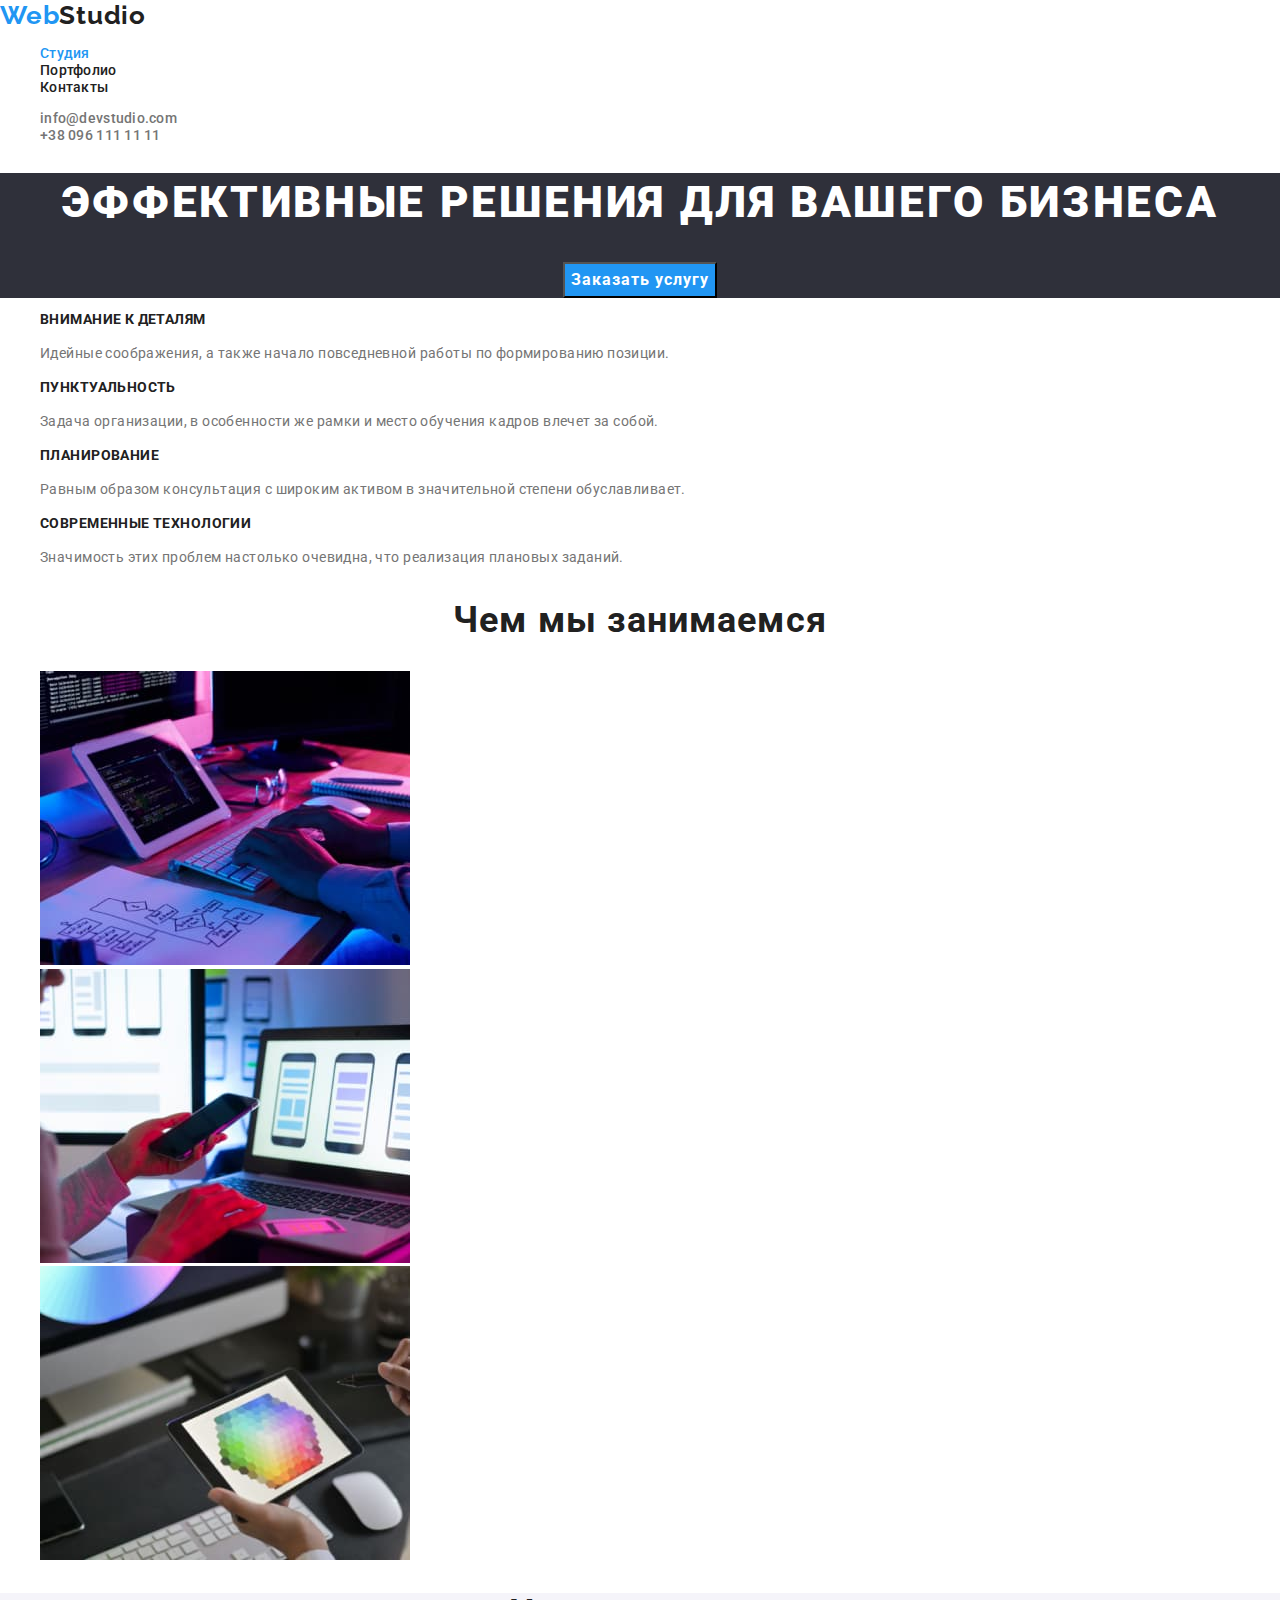
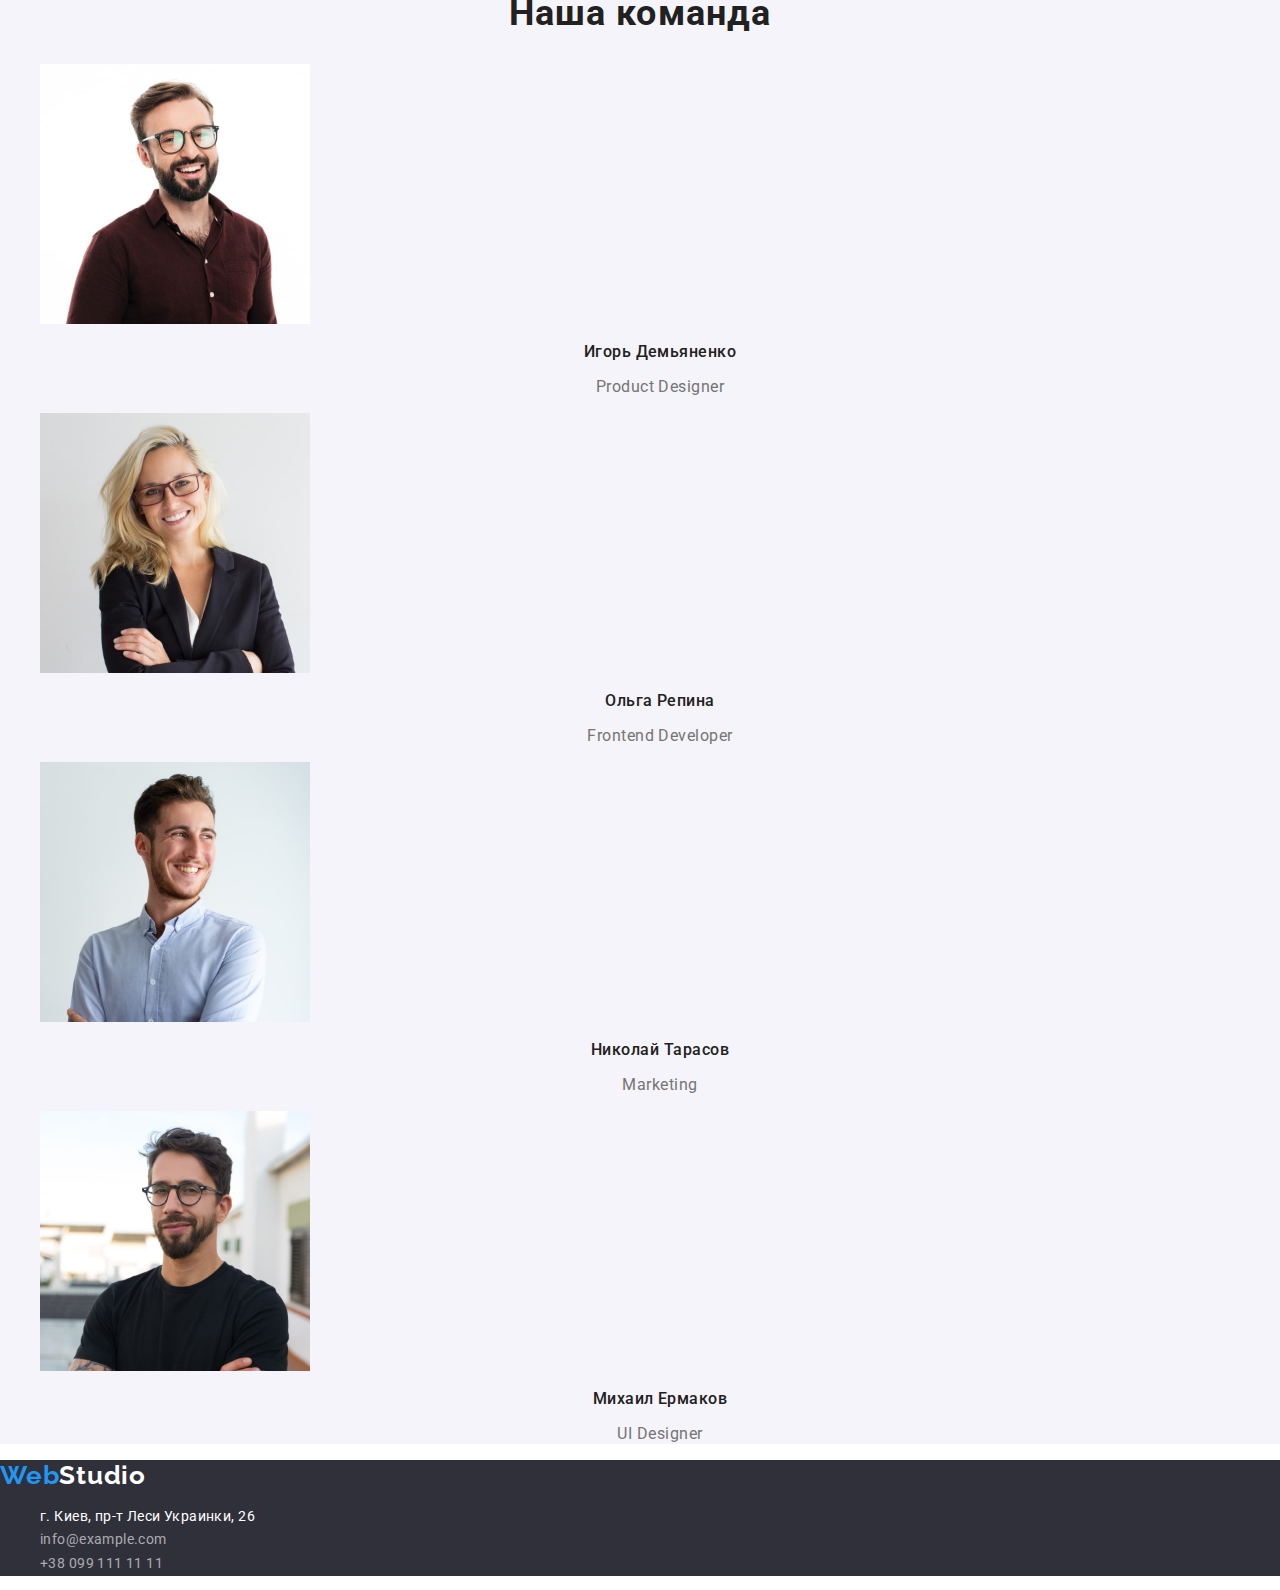
<file: index.html>
<!DOCTYPE html>
<html lang="ru">
  <head>
    <meta charset="UTF-8" />
    <meta http-equiv="X-UA-Compatible" content="IE=edge" />
    <meta name="viewport" content="width=device-width, initial-scale=1.0" />
    <title>WebStudio - еффективные решения для вашего бизнеса</title>
    <link
      rel="stylesheet"
      href="https://cdnjs.cloudflare.com/ajax/libs/modern-normalize/1.1.0/modern-normalize.css"
      integrity="sha512-Y0MM+V6ymRKN2zStTqzQ227DWhhp4Mzdo6gnlRnuaNCbc+YN/ZH0sBCLTM4M0oSy9c9VKiCvd4Jk44aCLrNS5Q=="
      crossorigin="anonymous"
      referrerpolicy="no-referrer"
    />
    <link rel="preconnect" href="https://fonts.gstatic.com" />
    <link
      href="https://fonts.googleapis.com/css2?family=Raleway:wght@700&family=Roboto:wght@400;500;700;900&display=swap"
      rel="stylesheet"
    />
    <link rel="stylesheet" href="./css/styles.css" />
  </head>

  <body>
    <!--HEADER-->
    <header class="header">
      <nav class="navigation">
        <a class="logo" href="./">
          <span class="logo-icon-color" lang="en">Web</span>Studio</a
        >
        <ul class="menu">
          <li class="menu-item">
            <a class="menu-link current" href="./">Студия</a>
          </li>
          <li class="menu-item">
            <a class="menu-link" href="./portfolio.html">Портфолио</a>
          </li>
          <li class="menu-item">
            <a class="menu-link" href="">Контакты</a>
          </li>
        </ul>
      </nav>
      <ul class="info-list">
        <li class="info-point">
          <a class="mail-link" href="mailto:info@devstudio.com"
            >info@devstudio.com</a
          >
        </li>
        <li class="info-point">
          <a class="tel-link" href="tel:+380961111111">+38 096 111 11 11</a>
        </li>
      </ul>
    </header>

    <main>
      <!--HERO-->
      <section class="hero-section">
        <h1 class="hero-header">Эффективные решения для вашего бизнеса</h1>
        <button class="hero-button" type="button">Заказать услугу</button>
      </section>

      <!--OUR QUALITIES-->
      <section class="qualities">
        <h2 hidden>Наши качества</h2>
        <ul class="qualities-list">
          <li class="qualities-point">
            <h3 class="qualities-name">Внимание к деталям</h3>
            <p class="qualities-description">
              Идейные соображения, а также начало повседневной работы по
              формированию позиции.
            </p>
          </li>
          <li class="qualities-point">
            <h3 class="qualities-name">Пунктуальность</h3>
            <p class="qualities-description">
              Задача организации, в особенности же рамки и место обучения кадров
              влечет за собой.
            </p>
          </li>
          <li class="qualities-point">
            <h3 class="qualities-name">Планирование</h3>
            <p class="qualities-description">
              Равным образом консультация с широким активом в значительной
              степени обуславливает.
            </p>
          </li>
          <li class="qualities-point">
            <h3 class="qualities-name">Современные технологии</h3>
            <p class="qualities-description">
              Значимость этих проблем настолько очевидна, что реализация
              плановых заданий.
            </p>
          </li>
        </ul>
      </section>

      <!--OUR-TASKS-->
      <section class="tasks">
        <h2 class="tasks-header">Чем мы занимаемся</h2>
        <ul class="tasks-list">
          <li class="tasks-point">
            <img
              src="./images/tasks/wrighting-code.jpg"
              alt="разработчик пишет код"
              width="370"
              height="294"
            />
          </li>
          <li class="tasks-point">
            <img
              src="./images/tasks/testing.jpg"
              alt="сотрудник тестирует приложение"
              width="370"
              height="294"
            />
          </li>
          <li class="tasks-point">
            <img
              src="./images/tasks/making-design.jpg"
              alt="сотрудник разрабатывает дизайн"
              width="370"
              height="294"
            />
          </li>
        </ul>
      </section>

      <!--TEAM-->
      <section class="team">
        <h2 class="team-header">Наша команда</h2>
        <ul class="team-list">
          <li class="team-point">
            <img
              src="./images/staff/ihor-demyanenko.jpg"
              alt="игорь демьяненко"
              width="270"
              height="260"
            />
            <h3 class="team-member">Игорь Демьяненко</h3>
            <p class="member-description" lang="en">Product Designer</p>
          </li>
          <li class="team-point">
            <img
              src="./images/staff/olha-repina.jpg"
              alt="ольга репина"
              width="270"
              height="260"
            />
            <h3 class="team-member">Ольга Репина</h3>
            <p class="member-description" lang="en">Frontend Developer</p>
          </li>
          <li class="team-point">
            <img
              src="./images/staff/nicolay-tarasov.jpg"
              alt="николай тарасов"
              width="270"
              height="260"
            />
            <h3 class="team-member">Николай Тарасов</h3>
            <p class="member-description" lang="en">Marketing</p>
          </li>
          <li class="team-point">
            <img
              src="./images/staff/mikhail-ermakov.jpg"
              alt="михаил ермаков"
              width="270"
              height="260"
            />
            <h3 class="team-member">Михаил Ермаков</h3>
            <p class="member-description" lang="en">UI Designer</p>
          </li>
        </ul>
      </section>
    </main>
    <!--FOOTER-->
    <footer class="footer">
      <a class="logo" href="./"
        ><span class="logo-icon-color" lang="en">Web</span
        ><span class="logo-icon-right" lang="en">Studio</span></a
      >
      <address class="adress">
        <ul class="adress-list">
          <li class="footer-location">
            <a
              class="location-link"
              href="https://goo.gl/maps/LH7wRKLAsP6Fqup57"
              target="_blank"
              rel="noopener, noreferrer"
              >г. Киев, пр-т Леси Украинки, 26</a
            >
          </li>
          <li>
            <a class="footer-mail" href="mailto:info@example.com"
              >info@example.com</a
            >
          </li>
          <li>
            <a class="footer-tel" href="tel:+380991111111">+38 099 111 11 11</a>
          </li>
        </ul>
      </address>
    </footer>
  </body>
</html>
</file>
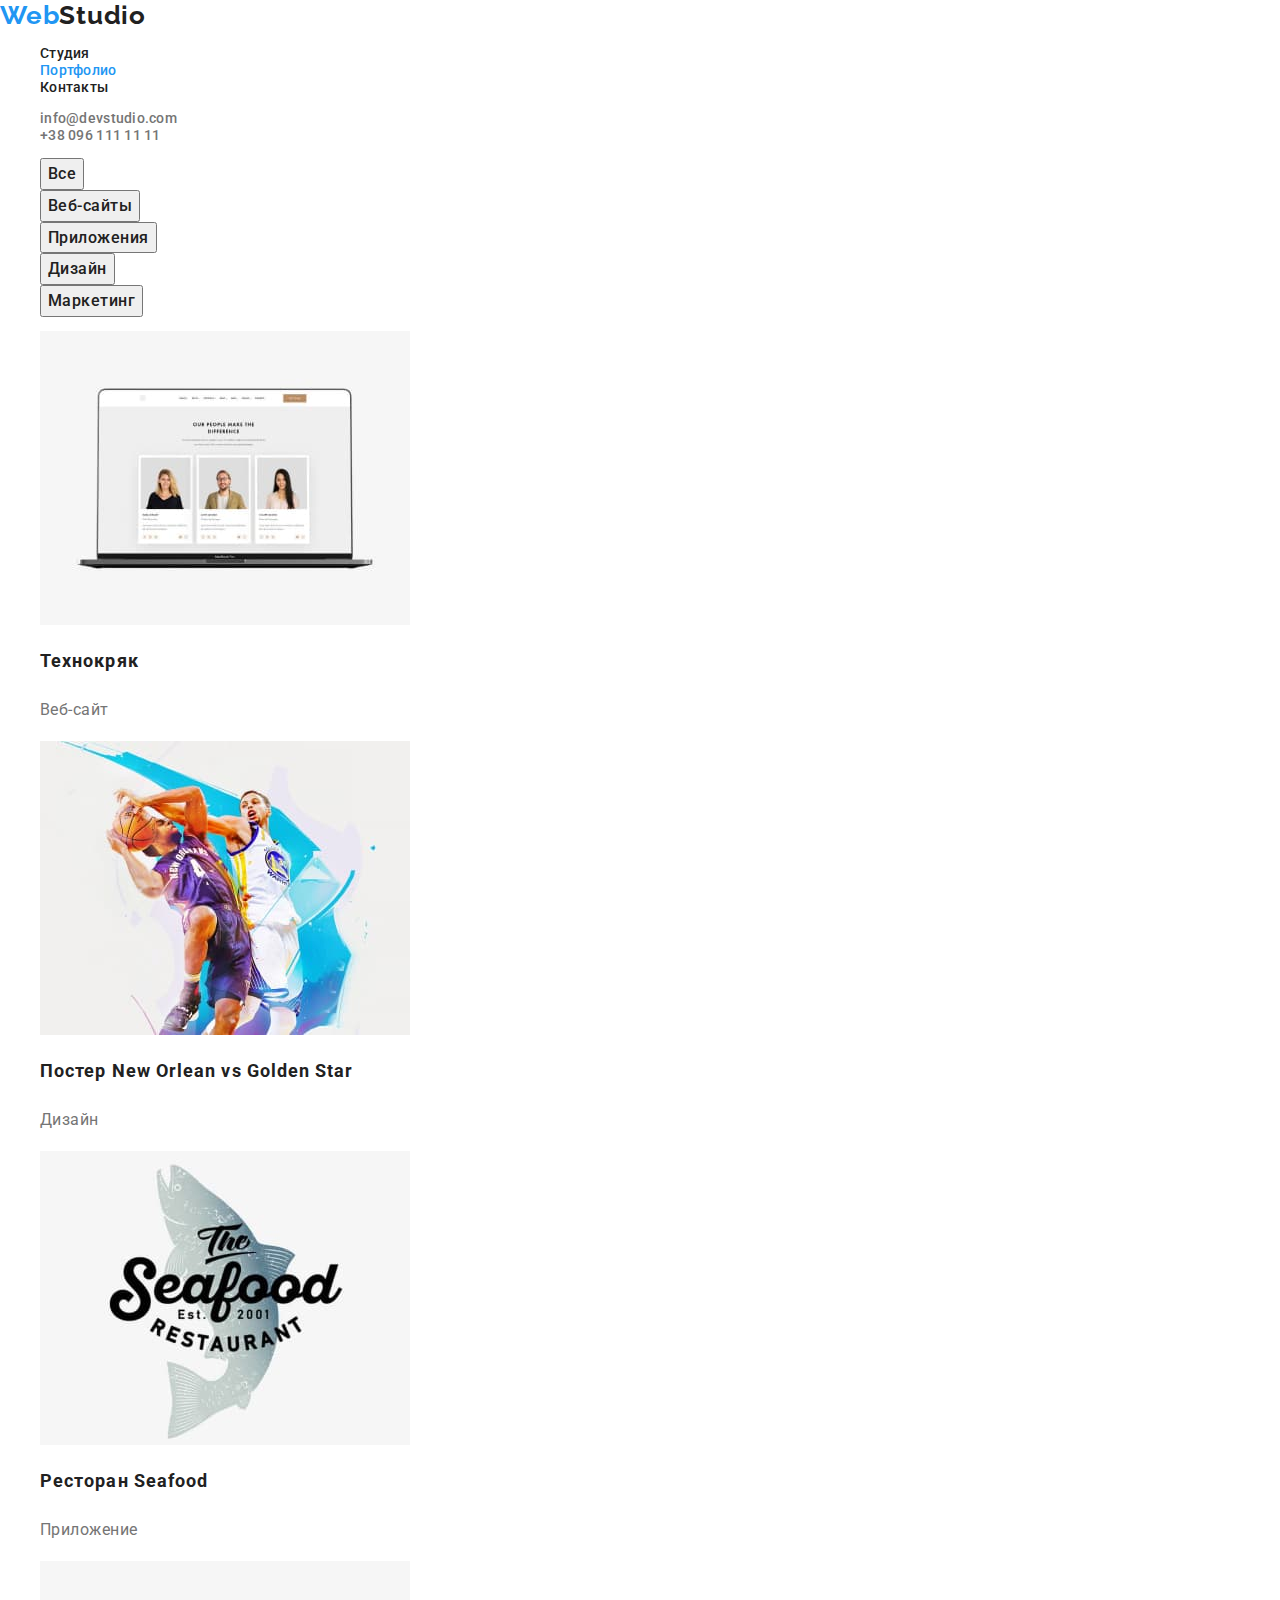
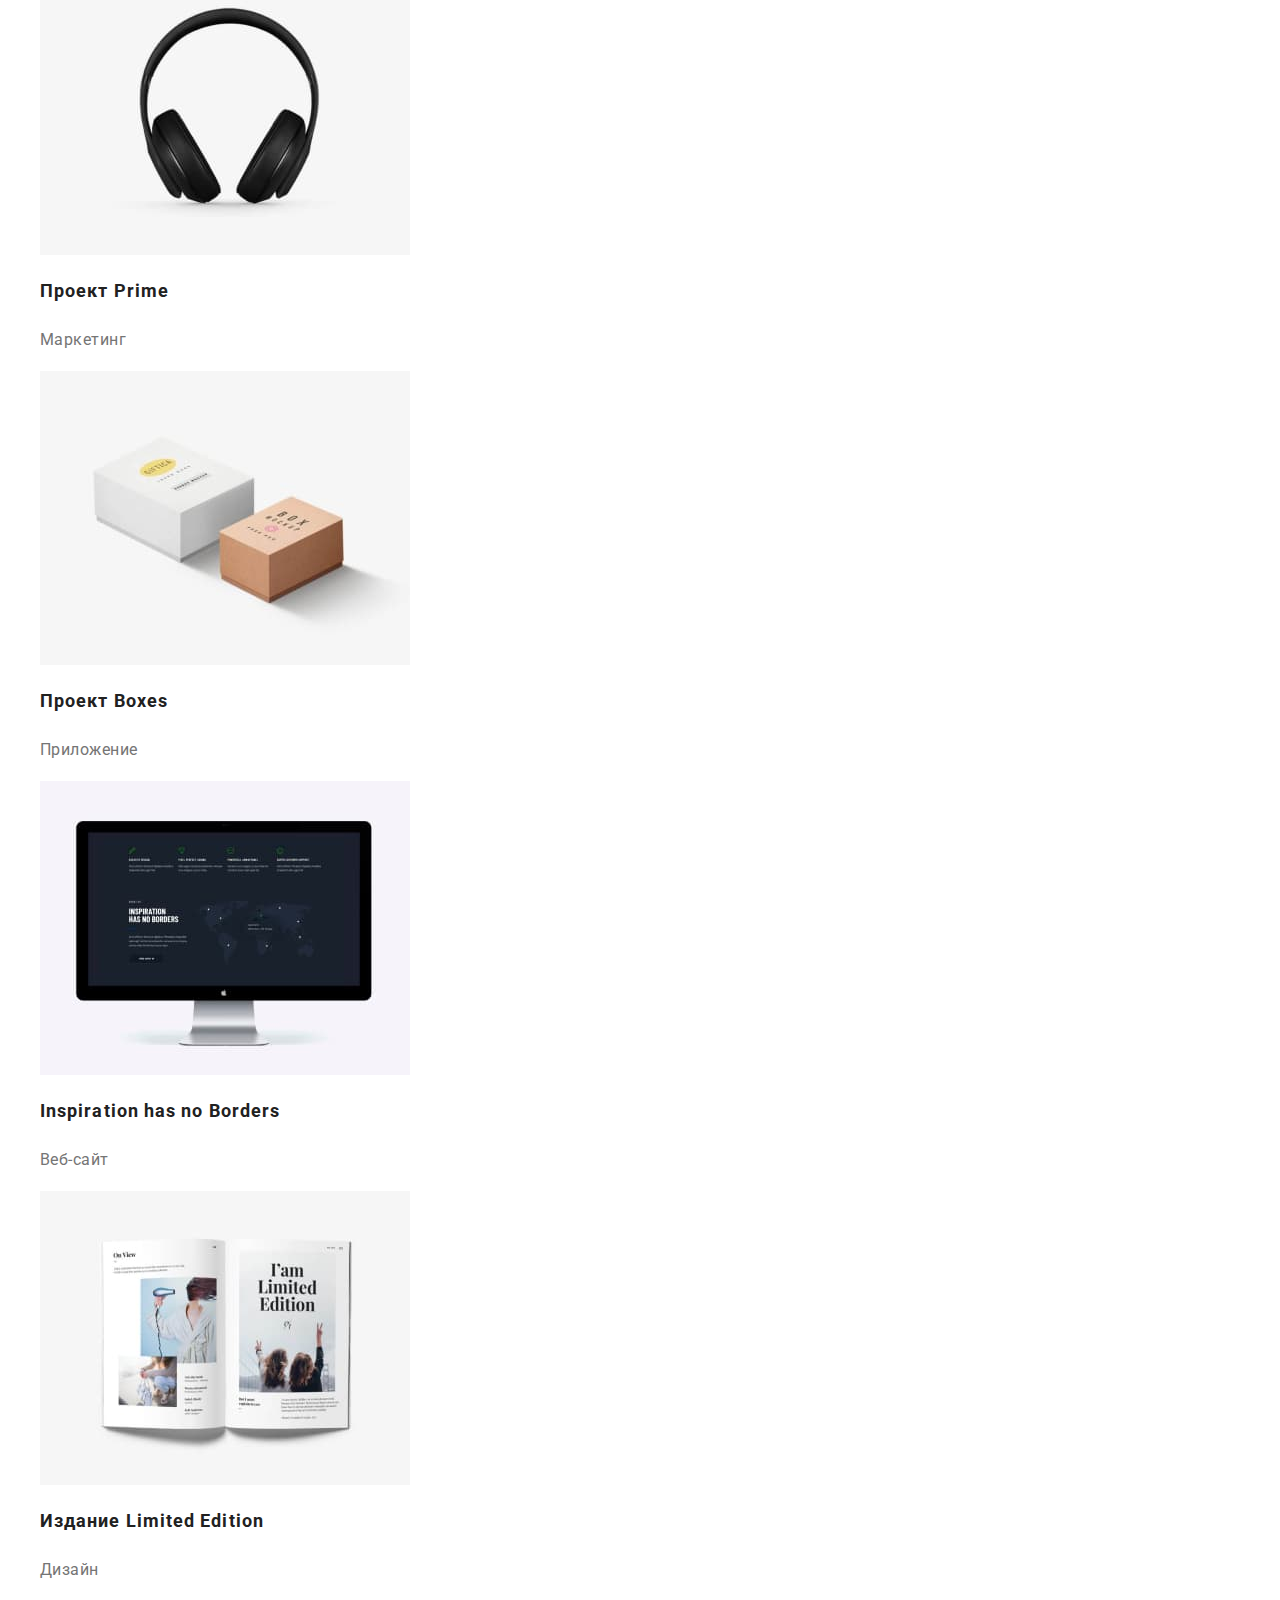
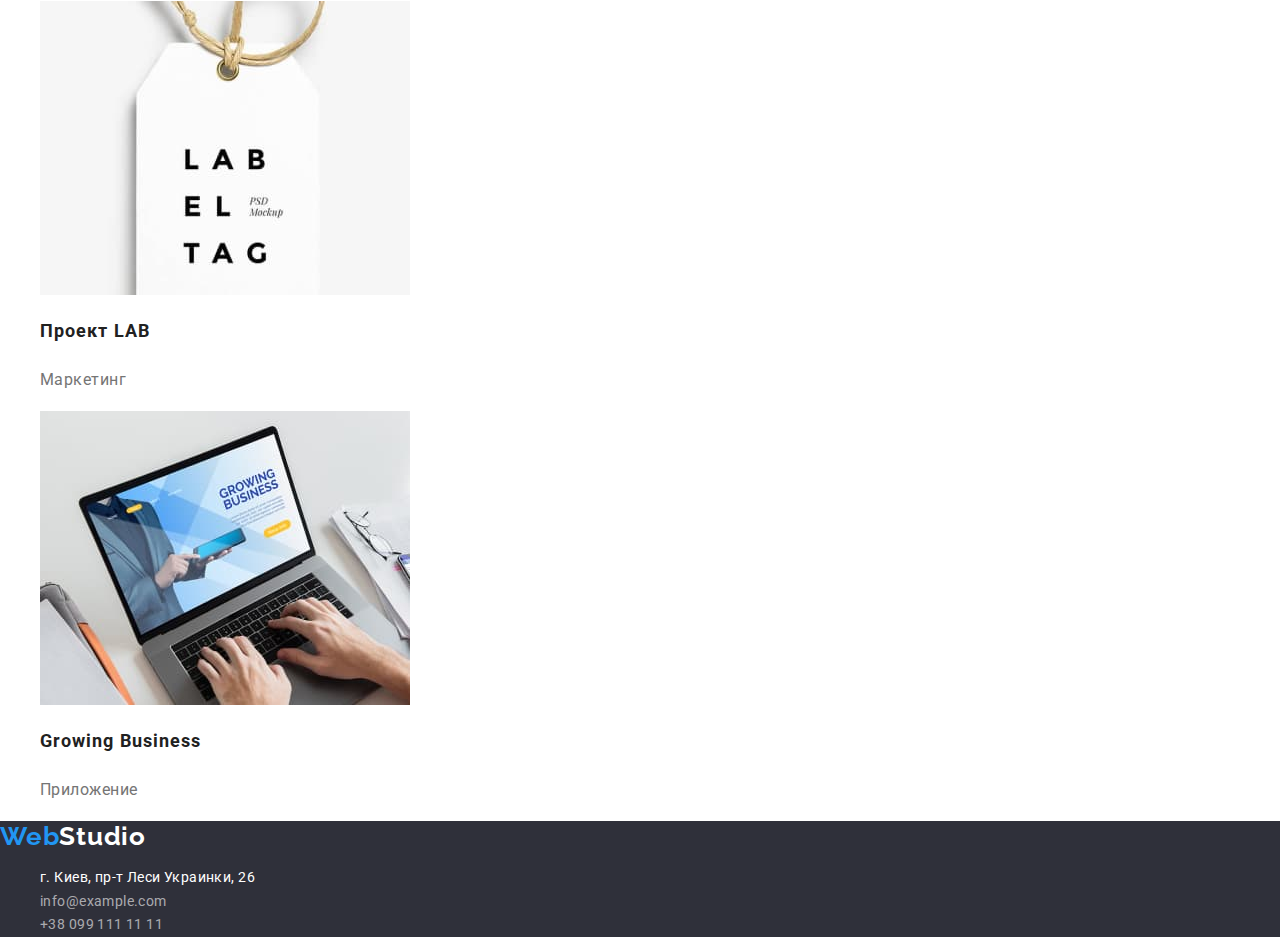
<file: portfolio.html>
<!DOCTYPE html>
<html lang="ru">
  <head>
    <meta charset="UTF-8" />
    <meta http-equiv="X-UA-Compatible" content="IE=edge" />
    <meta name="viewport" content="width=device-width, initial-scale=1.0" />
    <title>WebStudio - Portfolio</title>
    <link
      rel="stylesheet"
      href="https://cdnjs.cloudflare.com/ajax/libs/modern-normalize/1.1.0/modern-normalize.css"
      integrity="sha512-Y0MM+V6ymRKN2zStTqzQ227DWhhp4Mzdo6gnlRnuaNCbc+YN/ZH0sBCLTM4M0oSy9c9VKiCvd4Jk44aCLrNS5Q=="
      crossorigin="anonymous"
      referrerpolicy="no-referrer"
    />
    <link rel="preconnect" href="https://fonts.gstatic.com" />
    <link
      href="https://fonts.googleapis.com/css2?family=Raleway:wght@700&family=Roboto:wght@400;500;700;900&display=swap"
      rel="stylesheet"
    />
    <link rel="stylesheet" href="./css/styles.css" />
  </head>
  <body>
    <!--HEADER-->
    <header class="header">
      <nav class="navigation">
        <a class="logo" href="./">
          <span class="logo-icon-color" lang="en">Web</span>Studio</a
        >
        <ul class="menu">
          <li class="menu-item">
            <a class="menu-link" href="./">Студия</a>
          </li>
          <li class="menu-item">
            <a class="menu-link current" href="./portfolio.html">Портфолио</a>
          </li>
          <li class="menu-item">
            <a class="menu-link" href="">Контакты</a>
          </li>
        </ul>
      </nav>
      <ul class="info-list">
        <li class="info-point">
          <a class="mail-link" href="mailto:info@devstudio.com"
            >info@devstudio.com</a
          >
        </li>
        <li class="info-point">
          <a class="tel-link" href="tel:+380961111111">+38 096 111 11 11</a>
        </li>
      </ul>
    </header>
    <main>
      <h1 hidden>Галерея проектов</h1>

      <!-- КНОПКИ ФИЛЬТРА ПРОЕКТОВ ПОРТФОЛИО-->

      <ul class="filter-list">
        <li class="filter-point">
          <button class="filter-button" type="button">Все</button>
        </li>
        <li class="filter-point">
          <button class="filter-button" type="button">Веб-сайты</button>
        </li>
        <li class="filter-point">
          <button class="filter-button" type="button">Приложения</button>
        </li>
        <li class="filter-point">
          <button class="filter-button" type="button">Дизайн</button>
        </li>
        <li class="filter-point">
          <button class="filter-button" type="button">Маркетинг</button>
        </li>
      </ul>

      <!--СПИСОК ПРОЕКТОВ ПОРТФОЛИО-->

      <ul class="portfolio-list">
        <li class="portfolio-point">
          <a href="">
            <img
              src="./images/portfolio/project-technokryak.jpg"
              alt="проэкт технокряк"
              width="370"
              height="294"
            />
            <h2 class="portfolio-project">Технокряк</h2>
            <p class="project-description">Веб-сайт</p>
          </a>
        </li>
        <li class="portfolio-point">
          <a href="">
            <img
              src="./images/portfolio/new-orleans-and-golden-star.jpg"
              alt="проэкт постера"
              width="370"
              height="294"
            />
            <h2 class="portfolio-project">Постер New Orlean vs Golden Star</h2>
            <p class="project-description">Дизайн</p>
          </a>
        </li>
        <li class="portfolio-point">
          <a href="">
            <img
              src="./images/portfolio/seafood-restaurant.jpg"
              alt="рыбный ресторан"
              width="370"
              height="294"
            />
            <h2 class="portfolio-project">Ресторан Seafood</h2>
            <p class="project-description">Приложение</p>
          </a>
        </li>
        <li class="portfolio-point">
          <a href="">
            <img
              src="./images/portfolio/project-prime.jpg"
              alt="маркетинговый проект"
              width="370"
              height="294"
            />
            <h2 class="portfolio-project">Проект Prime</h2>
            <p class="project-description">Маркетинг</p>
          </a>
        </li>
        <li class="portfolio-point">
          <a href="">
            <img
              src="./images/portfolio/project-boxes.jpg"
              alt="проект Boxes"
              width="370"
              height="294"
            />
            <h2 class="portfolio-project">Проект Boxes</h2>
            <p class="project-description">Приложение</p>
          </a>
        </li>
        <li class="portfolio-point">
          <a href="">
            <img
              src="./images/portfolio/project-nspiration-has-no-borders.jpg"
              alt="веб-сайт"
              width="370"
              height="294"
            />
            <h2 class="portfolio-project">Inspiration has no Borders</h2>
            <p class="project-description">Веб-сайт</p>
          </a>
        </li>
        <li class="portfolio-point">
          <a href="">
            <img
              src="./images/portfolio/project-limited-edition.jpg"
              alt="проект дизайна журнала"
              width="370"
              height="294"
            />
            <h2 class="portfolio-project">Издание Limited Edition</h2>
            <p class="project-description">Дизайн</p>
          </a>
        </li>
        <li class="portfolio-point">
          <a href="">
            <img
              src="./images/portfolio/project-lab.jpg"
              alt="проект LAB"
              width="370"
              height="294"
            />
            <h2 class="portfolio-project">Проект LAB</h2>
            <p class="project-description">Маркетинг</p>
          </a>
        </li>
        <li class="portfolio-point">
          <a href="">
            <img
              src="./images/portfolio/project-growing-business.jpg"
              alt="приложение"
              width="370"
              height="294"
            />
            <h2 class="portfolio-project">Growing Business</h2>
            <p class="project-description">Приложение</p>
          </a>
        </li>
      </ul>
    </main>

    <!--FOOTER-->
    <footer class="footer">
      <a class="logo" href="./"
        ><span class="logo-icon-color" lang="en">Web</span
        ><span class="logo-icon-right" lang="en">Studio</span></a
      >
      <address class="adress">
        <ul class="adress-list">
          <li class="footer-location">
            <a
              class="location-link"
              href="https://goo.gl/maps/LH7wRKLAsP6Fqup57"
              target="_blank"
              rel="noopener, noreferrer"
              >г. Киев, пр-т Леси Украинки, 26</a
            >
          </li>
          <li>
            <a class="footer-mail" href="mailto:info@example.com"
              >info@example.com</a
            >
          </li>
          <li>
            <a class="footer-tel" href="tel:+380991111111">+38 099 111 11 11</a>
          </li>
        </ul>
      </address>
    </footer>
  </body>
</html>
</file>
<file: css/styles.css>
:root {
  --main-font: "Roboto", sans-serif;
  --secondary-font: "Raleway", sans-serif;
  --logo-icon-color-left: #2196f3;
  --logo-icon-color-right: #ffffff;
  --accent-color: #2196f3;
  --footer-accent-color: #ffffff;
  --font-weight-main: 500;
  --font-weight-secondary: bold;
  --font-weight-p: 400;
  --font-weight-member: 500;

  --main-font-color: #212121;
  --header-info-color: #757575;
  --hero-background-color: #2f303a;
  --hero-header-color: #ffffff;
  --hero-btn-color: #ffffff;
  --hero-btn-back-color: #2196f3;
  --description-color: #757575;
  --team-back-color: #f5f4fa;
  --footer-back-color: #2f303a;
  --location-link-color: #ffffff;
  --filter-accent-background-color: #2196f3;
  --filter-accent-font-color: #ffffff;
  --footer-main-color: rgba(255, 255, 255, 0.6);
}

body {
  font-family: var(--main-font);
  font-weight: var(--font-weight-main);
  font-size: 14px;
  color: var(--main-font-color);
}

a {
  text-decoration: none;
  font-style: normal;
  color: var(--main-font-color);
}

li {
  list-style-type: none;
}

/* INDEX.HTML */
/* HEADER */

.logo {
  font-family: var(--secondary-font);
  font-family: Raleway;
  font-weight: var(--font-weight-secondary);
  font-size: 26px;
  line-height: 1.19;
  letter-spacing: 0.03em;
  color: var(--main-font-color);
  text-decoration: none;
}

.logo-icon-color {
  color: var(--logo-icon-color-left);
}

.menu-link {
  line-height: 1.14;
  letter-spacing: 0.02em;
  color: #212121;
}

.menu-link.current {
  color: var(--accent-color);
}

.menu-link:hover,
.menu-link:focus {
  color: var(--accent-color);
}

.mail-link {
  line-height: 1.14;
  letter-spacing: 0.02em;
  color: var(--header-info-color);
}
.tel-link {
  line-height: 1.14;
  letter-spacing: 0.02em;
  color: var(--header-info-color);
}
.mail-link:hover,
.tel-link:hover {
  color: var(--accent-color);
}
.mail-link:focus,
.tel-link:focus {
  color: var(--accent-color);
}
/* HEADER END */

/* HERO */
.hero-section {
  background-color: var(--hero-background-color);
  text-align: center;
}
.hero-header {
  font-family: var(--main-font);
  font-weight: 900;
  font-size: 44px;
  line-height: 1.36;

  text-align: center;
  letter-spacing: 0.06em;
  text-transform: uppercase;
  color: var(--hero-header-color);
}

.hero-button {
  font-weight: var(--font-weight-secondary);
  font-size: 16px;
  line-height: 1.87;
  align-items: center;
  text-align: center;
  letter-spacing: 0.06em;
  background-color: var(--hero-btn-back-color);
  color: var(--hero-btn-color);
  cursor: pointer;
}
/* HERO END */

/* OUR QUALITIES */

.qualities-name {
  font-size: 14px;
  font-weight: var(--font-weight-secondary);
  line-height: 1.14;
  letter-spacing: 0.03em;
  text-transform: uppercase;
  color: var(--main-font-color);
}

.qualities-description {
  font-size: 14px;
  font-weight: var(--font-weight-p);
  line-height: 1.71;
  letter-spacing: 0.03em;
  color: var(--description-color);
}
/* OUR QUALITIES END */

/* TASKS */
.tasks-header {
  font-weight: var(--font-weight-secondary);
  font-size: 36px;
  line-height: 1.16;
  text-align: center;
  letter-spacing: 0.03em;
  color: var(--main-font-color);
}
/* TASKS END */

/* TEAM */
.team {
  background: var(--team-back-color);
}

.team-header {
  font-weight: var(--font-weight-secondary);
  font-size: 36px;
  line-height: 1.16;
  text-align: center;
  letter-spacing: 0.03em;
  color: var(--main-font-color);
}

.team-member {
  font-size: 16px;
  font-weight: var(--font-weight-member);
  line-height: 1.18;
  text-align: center;
  letter-spacing: 0.03em;
}

.member-description {
  font-weight: 400;
  font-size: 16px;
  line-height: 1.18;
  text-align: center;
  letter-spacing: 0.03em;
  color: var(--description-color);
}
/* TEAM END */

/* FOOTER */

.footer {
  background-color: var(--footer-back-color);
}
.logo-icon-right {
  color: var(--logo-icon-color-right);
}

.location-link {
  font-weight: 400;
  font-style: normal;
  line-height: 1.71;
  letter-spacing: 0.03em;
  color: var(--location-link-color);
}

.location-link:hover,
.location-link:focus {
  color: var(--accent-color);
}

.footer-mail,
.footer-tel {
  font-weight: 400;
  line-height: 1.71;
  letter-spacing: 0.03em;
  color: var(--footer-main-color);
}
.footer-mail:hover,
.footer-tel:hover,
.footer-mail:focus,
.footer-tel:focus {
  color: var(--footer-accent-color);
}
/* FOOER END */

/* PORTFOLIO */

/* PORTFOLIO FILTER */
.filter-button {
  font-family: inherit;
  font-size: 16px;
  font-weight: 500;
  line-height: 1.62;
  text-align: center;
  letter-spacing: 0.03em;
  color: var(--main-font-color);
  cursor: pointer;
}
.filter-button:hover,
.filter-button:focus {
  color: var(--filter-accent-font-color);
  background-color: var(--filter-accent-background-color);
}
/* PORTFOLIO FILTER END */

/* PORTFOLIO ITEMS */
.portfolio-project {
  font-weight: var(--font-weight-secondary);
  font-size: 18px;
  line-height: 2;
  letter-spacing: 0.06em;
  color: var(--main-font-color);
}

.project-description {
  font-weight: 400;
  font-size: 16px;
  line-height: 1.87;
  letter-spacing: 0.03em;
  color: var(--description-color);
}
/* PORTFOLIO ITEMS END */
</file>
